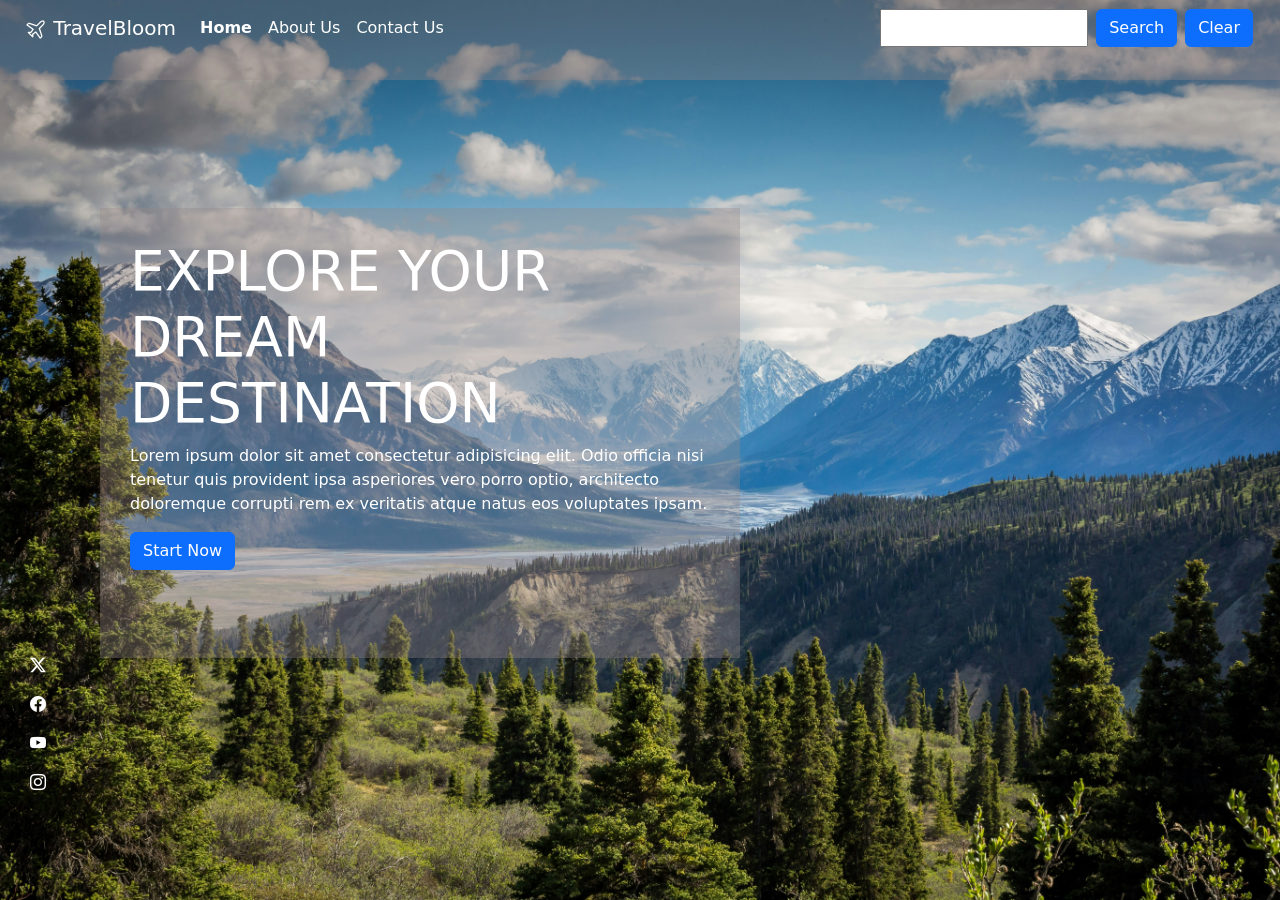
<file: index.html>
<!DOCTYPE html>
<html lang="en">

<head>
    <meta charset="UTF-8">
    <meta name="viewport" content="width=device-width, initial-scale=1.0">
    <link href="https://cdn.jsdelivr.net/npm/bootstrap@5.0.2/dist/css/bootstrap.min.css" rel="stylesheet"
        integrity="sha384-EVSTQN3/azprG1Anm3QDgpJLIm9Nao0Yz1ztcQTwFspd3yD65VohhpuuCOmLASjC" crossorigin="anonymous">
    <link rel="stylesheet" href="https://cdn.jsdelivr.net/npm/bootstrap-icons@1.11.3/font/bootstrap-icons.min.css">
    <link rel="stylesheet" href="travel_recommendation.css">
    <title>TravelBloom</title>
</head>

<body>
    <section class="banner">
        <header>
            <nav class="navbar navbar-expand-lg navbar-light">
                <div class="container-fluid">
                    <a class="navbar-brand text-primary" href="#"><i class="bi bi-airplane"></i> TravelBloom</a>
                    <button class="navbar-toggler" type="button" data-bs-toggle="collapse"
                        data-bs-target="#navbarTogglerDemo02" aria-controls="navbarTogglerDemo02" aria-expanded="false"
                        aria-label="Toggle navigation">
                        <span class="navbar-toggler-icon"></span>
                    </button>
                    <div class="collapse navbar-collapse" id="navbarTogglerDemo02">
                        <ul class="navbar-nav me-auto mb-2 mb-lg-0">
                            <li class="nav-item">
                                <a class="nav-link active" aria-current="page" href="#">Home</a>
                            </li>
                            <li class="nav-item">
                                <a class="nav-link" href="about_us.html">About Us</a>
                            </li>
                            <li class="nav-item">
                                <a class="nav-link" href="contact_us.html">Contact Us</a>
                            </li>
                        </ul>
                        <div class="d-flex">
                            <input type="text" name="keyword" id="keyword" class="me-2">
                            <button class="btn btn-primary me-2" onclick="getData(event)">Search</button>
                            <button class="btn btn-primary" onclick="clearAll()">Clear</button>
                        </div>
                    </div>
                </div>
            </nav>
        </header>
        <div class="banner-content">
            <h1>Explore your dream destination</h1>
            <p>Lorem ipsum dolor sit amet consectetur adipisicing elit. Odio officia nisi tenetur quis provident ipsa
                asperiores vero porro optio, architecto doloremque corrupti rem ex veritatis atque natus eos voluptates
                ipsam.</p>
            <button class="btn btn-primary">Start Now</button>
        </div>
        <div class="social-icons">
            <ul>
                <li><a href="#"><i class="bi bi-twitter-x"></i></a></li>
                <li><a href="#"><i class="bi bi-facebook"></i></a></li>
                <li><a href="#"><i class="bi bi-youtube"></i></a></li>
                <li><a href="#"><i class="bi bi-instagram"></i></a></li>
            </ul>
        </div>
        <aside id="results">

        </aside>
    </section>

    <footer>

    </footer>


    <script src="https://cdn.jsdelivr.net/npm/bootstrap@5.0.2/dist/js/bootstrap.bundle.min.js"
        integrity="sha384-MrcW6ZMFYlzcLA8Nl+NtUVF0sA7MsXsP1UyJoMp4YLEuNSfAP+JcXn/tWtIaxVXM"
        crossorigin="anonymous"></script>
    <script src="./travel_recommendation.js"></script>


</body>

</html>
</file>
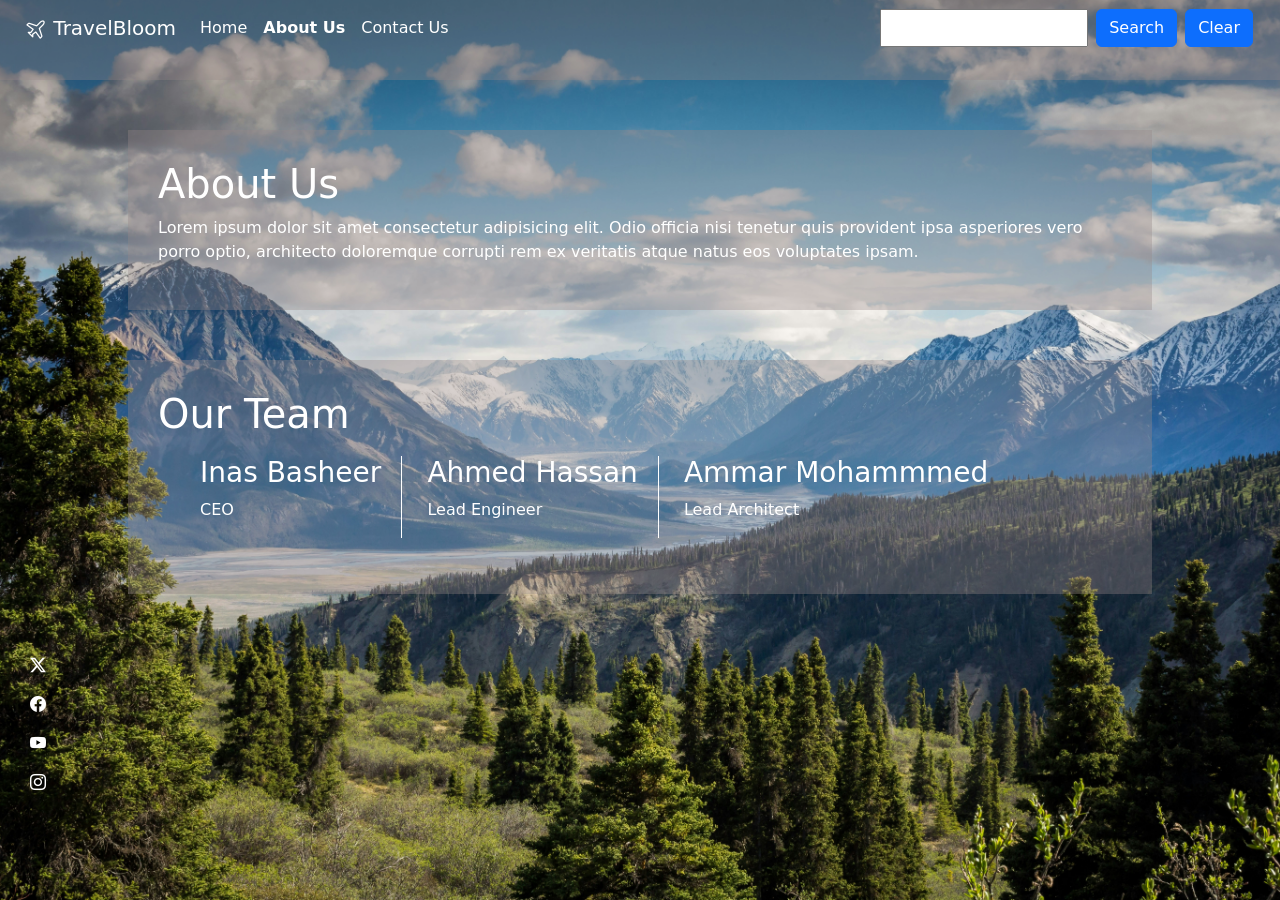
<file: about_us.html>
<!DOCTYPE html>
<html lang="en">

<head>
    <meta charset="UTF-8">
    <meta name="viewport" content="width=device-width, initial-scale=1.0">
    <link href="https://cdn.jsdelivr.net/npm/bootstrap@5.0.2/dist/css/bootstrap.min.css" rel="stylesheet"
        integrity="sha384-EVSTQN3/azprG1Anm3QDgpJLIm9Nao0Yz1ztcQTwFspd3yD65VohhpuuCOmLASjC" crossorigin="anonymous">
    <link rel="stylesheet" href="https://cdn.jsdelivr.net/npm/bootstrap-icons@1.11.3/font/bootstrap-icons.min.css">
    <link rel="stylesheet" href="travel_recommendation.css">
    <title>TravelBloom</title>
</head>

<body>



    <section class="banner">
        <header>
            <nav class="navbar navbar-expand-lg navbar-light">
                <div class="container-fluid">
                    <a class="navbar-brand text-primary" href="#"><i class="bi bi-airplane"></i> TravelBloom</a>
                    <button class="navbar-toggler" type="button" data-bs-toggle="collapse"
                        data-bs-target="#navbarTogglerDemo02" aria-controls="navbarTogglerDemo02" aria-expanded="false"
                        aria-label="Toggle navigation">
                        <span class="navbar-toggler-icon"></span>
                    </button>
                    <div class="collapse navbar-collapse" id="navbarTogglerDemo02">
                        <ul class="navbar-nav me-auto mb-2 mb-lg-0">
                            <li class="nav-item">
                                <a class="nav-link" aria-current="page" href="travel_recommendation.html">Home</a>
                            </li>
                            <li class="nav-item">
                                <a class="nav-link active" href="#">About Us</a>
                            </li>
                            <li class="nav-item">
                                <a class="nav-link" href="contact_us.html">Contact Us</a>
                            </li>
                        </ul>
                        <div class="d-flex">
                            <input type="text" name="keyword" id="keyword" class="me-2">
                            <button class="btn btn-primary me-2" onclick="getData(event)">Search</button>
                            <button class="btn btn-primary" onclick="clearAll()">Clear</button>
                        </div>
                    </div>
                </div>
            </nav>
        </header>
        <div class="banner-about">
            <h1>About Us</h1>
            <p>Lorem ipsum dolor sit amet consectetur adipisicing elit. Odio officia nisi tenetur quis provident ipsa
                asperiores vero porro optio, architecto doloremque corrupti rem ex veritatis atque natus eos voluptates
                ipsam.</p>
        </div>
        <div class="banner-about">
            <h1>Our Team</h1>
            <ul class="our-team">
                <li>
                    <div class="team-list-item">
                        <h3>Inas Basheer</h3>
                        <p>CEO</p>
                    </div>
                </li>
                <li>
                    <div class="team-list-item">
                        <h3>Ahmed Hassan</h3>
                        <p>Lead Engineer</p>
                    </div>
                </li>
                <li>
                    <div class="team-list-item">
                        <h3>Ammar Mohammmed</h3>
                        <p>Lead Architect</p>
                    </div>
                </li>
            </ul>
        </div>
        <div class="social-icons">
            <ul>
                <li><a href="#"><i class="bi bi-twitter-x"></i></a></li>
                <li><a href="#"><i class="bi bi-facebook"></i></a></li>
                <li><a href="#"><i class="bi bi-youtube"></i></a></li>
                <li><a href="#"><i class="bi bi-instagram"></i></a></li>
            </ul>
        </div>
        <aside id="results">

        </aside>
    </section>

    <footer>

    </footer>


    <script src="https://cdn.jsdelivr.net/npm/bootstrap@5.0.2/dist/js/bootstrap.bundle.min.js"
        integrity="sha384-MrcW6ZMFYlzcLA8Nl+NtUVF0sA7MsXsP1UyJoMp4YLEuNSfAP+JcXn/tWtIaxVXM"
        crossorigin="anonymous"></script>
    <script src="travel_recommendation.js"></script>

</body>

</html>
</file>
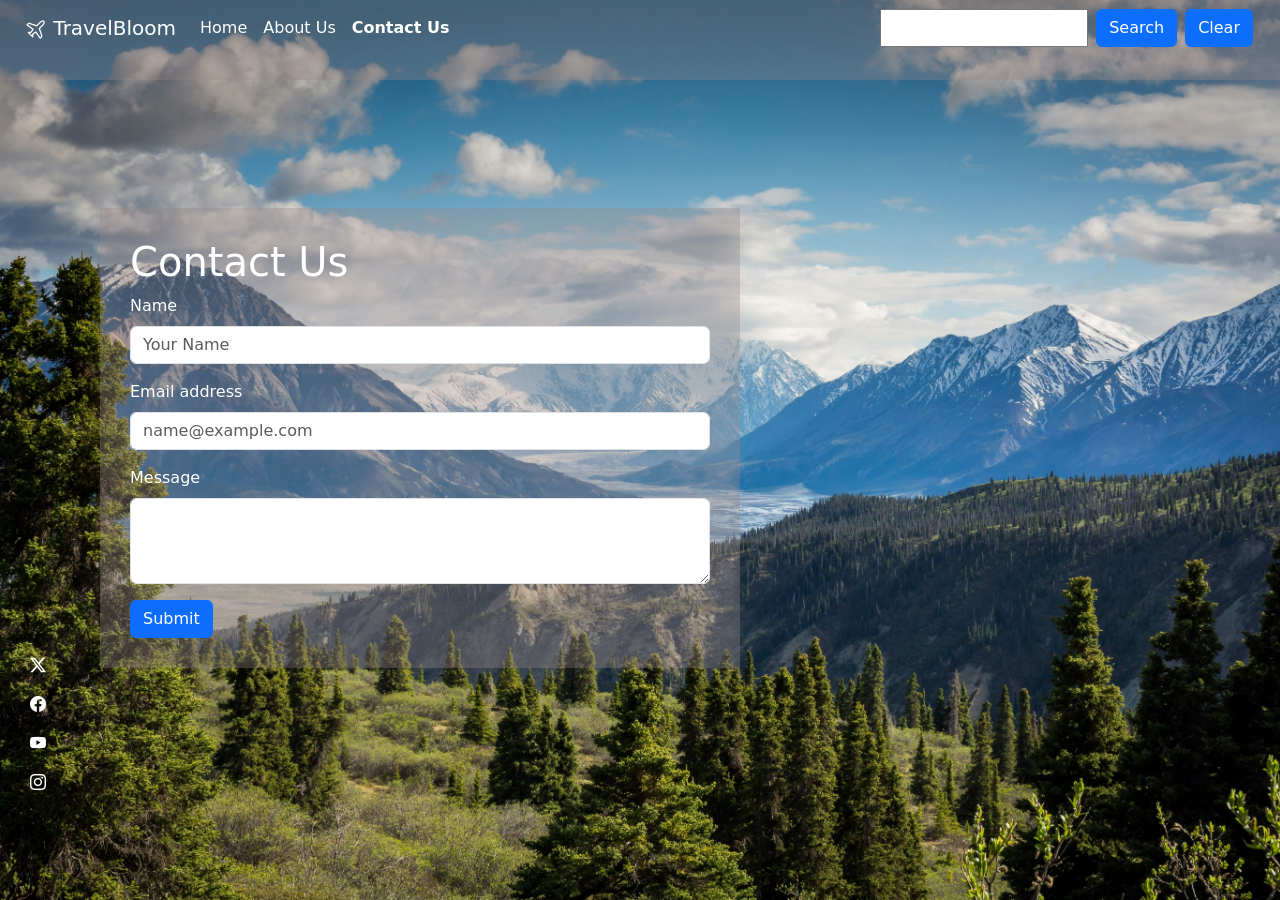
<file: contact_us.html>
<!DOCTYPE html>
<html lang="en">

<head>
    <meta charset="UTF-8">
    <meta name="viewport" content="width=device-width, initial-scale=1.0">
    <link href="https://cdn.jsdelivr.net/npm/bootstrap@5.0.2/dist/css/bootstrap.min.css" rel="stylesheet"
        integrity="sha384-EVSTQN3/azprG1Anm3QDgpJLIm9Nao0Yz1ztcQTwFspd3yD65VohhpuuCOmLASjC" crossorigin="anonymous">
    <link rel="stylesheet" href="https://cdn.jsdelivr.net/npm/bootstrap-icons@1.11.3/font/bootstrap-icons.min.css">
    <link rel="stylesheet" href="travel_recommendation.css">
    <title>TravelBloom</title>
</head>

<body>



    <section class="banner">
        <header>
            <nav class="navbar navbar-expand-lg navbar-light">
                <div class="container-fluid">
                    <a class="navbar-brand text-primary" href="#"><i class="bi bi-airplane"></i> TravelBloom</a>
                    <button class="navbar-toggler" type="button" data-bs-toggle="collapse"
                        data-bs-target="#navbarTogglerDemo02" aria-controls="navbarTogglerDemo02" aria-expanded="false"
                        aria-label="Toggle navigation">
                        <span class="navbar-toggler-icon"></span>
                    </button>
                    <div class="collapse navbar-collapse" id="navbarTogglerDemo02">
                        <ul class="navbar-nav me-auto mb-2 mb-lg-0">
                            <li class="nav-item">
                                <a class="nav-link" aria-current="page" href="travel_recommendation.html">Home</a>
                            </li>
                            <li class="nav-item">
                                <a class="nav-link" href="about_us.html">About Us</a>
                            </li>
                            <li class="nav-item">
                                <a class="nav-link active" href="#">Contact Us</a>
                            </li>
                        </ul>
                        <div class="d-flex">
                            <input type="text" name="keyword" id="keyword" class="me-2">
                            <button class="btn btn-primary me-2" onclick="getData(event)">Search</button>
                            <button class="btn btn-primary" onclick="clearAll()">Clear</button>
                        </div>
                    </div>
                </div>
            </nav>
        </header>
        <div class="banner-contact">
            <h1>Contact Us</h1>
            <form onsubmit="alert('Message Sent')">
                <div class="mb-3">
                    <label for="exampleFormControlInput1" class="form-label">Name</label>
                    <input type="text" class="form-control" id="exampleFormControlInput1" placeholder="Your Name">
                </div>
                <div class="mb-3">
                    <label for="exampleFormControlInput1" class="form-label">Email address</label>
                    <input type="email" class="form-control" id="exampleFormControlInput2"
                        placeholder="name@example.com">
                </div>
                <div class="mb-3">
                    <label for="exampleFormControlTextarea1" class="form-label">Message</label>
                    <textarea class="form-control" id="exampleFormControlTextarea1" rows="3"></textarea>
                </div>
                <button type="submit" class="btn btn-primary">Submit</button>
            </form>
        </div>
        <div class="social-icons">
            <ul>
                <li><a href="#"><i class="bi bi-twitter-x"></i></a></li>
                <li><a href="#"><i class="bi bi-facebook"></i></a></li>
                <li><a href="#"><i class="bi bi-youtube"></i></a></li>
                <li><a href="#"><i class="bi bi-instagram"></i></a></li>
            </ul>
        </div>
        <aside id="results">

        </aside>
    </section>

    <footer>

    </footer>


    <script src="https://cdn.jsdelivr.net/npm/bootstrap@5.0.2/dist/js/bootstrap.bundle.min.js"
        integrity="sha384-MrcW6ZMFYlzcLA8Nl+NtUVF0sA7MsXsP1UyJoMp4YLEuNSfAP+JcXn/tWtIaxVXM"
        crossorigin="anonymous"></script>
    <script src="travel_recommendation.js"></script>

</body>

</html>
</file>
<file: travel_recommendation.css>
body {
  padding: 0;
  margin: 0;
}
header {
  background-color: rgba(150, 136, 136, 0.35);
  height: 80px;
  padding: 0 15px;
}
header nav {
  display: flex;
  align-items: center;
  justify-content: space-between;
}
header .navbar-brand i::before {
  transform: rotate(45deg);
}

header a,
header .navbar-brand {
  color: white !important;
}

.nav-link.active {
  font-weight: 700;
}

.banner {
  height: 100vh;
  position: relative;
  background-attachment: fixed;
  background-position: center;
  background-repeat: no-repeat;
  background-image: url(./images/home-bg.jpg);
  background-size: cover;
  overflow: auto;
}

.banner-content {
  height: 50%;
  width: 50%;
  margin: 10% auto auto 100px;
  color: white;
  padding: 30px;
  background-color: rgba(150, 136, 136, 0.35);
}

.banner-content h1 {
  font-size: 55px;
  text-transform: uppercase;
}

.banner-about {
  width: 80%;
  margin: 50px auto auto auto;
  padding: 30px;
  background-color: rgba(150, 136, 136, 0.35);
  color: white;
}

.banner-about .our-team {
  list-style: none;
}

.banner-about .our-team li {
  display: inline-block;
  margin: 10px;
  padding-right: 20px;
  border-right: 1px solid white;
}

.banner-about .our-team li:last-of-type {
  border: none;
}

.banner-contact {
  height: auto;
  width: 50%;
  margin: 10% auto auto 100px;
  color: white;
  padding: 30px;
  background-color: rgba(150, 136, 136, 0.35);
}

.social-icons {
  position: absolute;
  left: 30px;
  right: auto;
  bottom: 10%;
}

.social-icons ul {
  margin: 0;
  padding: 0;
  list-style: none;
}

.social-icons ul li {
  margin-bottom: 15px;
}

.social-icons ul li i::before {
  color: white;
}

#results {
  position: absolute;
  right: 20px;
  left: auto;
  top: 60px;
  width: 35%;
  /* overflow-y: scroll; */
}

#results div {
  height: 350px;
  padding: 10px;
  background-color: rgba(150, 136, 136, 0.35);
  color: white;
  margin-bottom: 10px;
}

#results div img {
  height: 230px;
  width: 100%;
}

#results div p {
  overflow-wrap: break-word;
}

#results .message {
  height: 80px;
  padding: 10px;
  background-color: rgba(150, 136, 136, 0.35);
  color: white;
}
</file>
